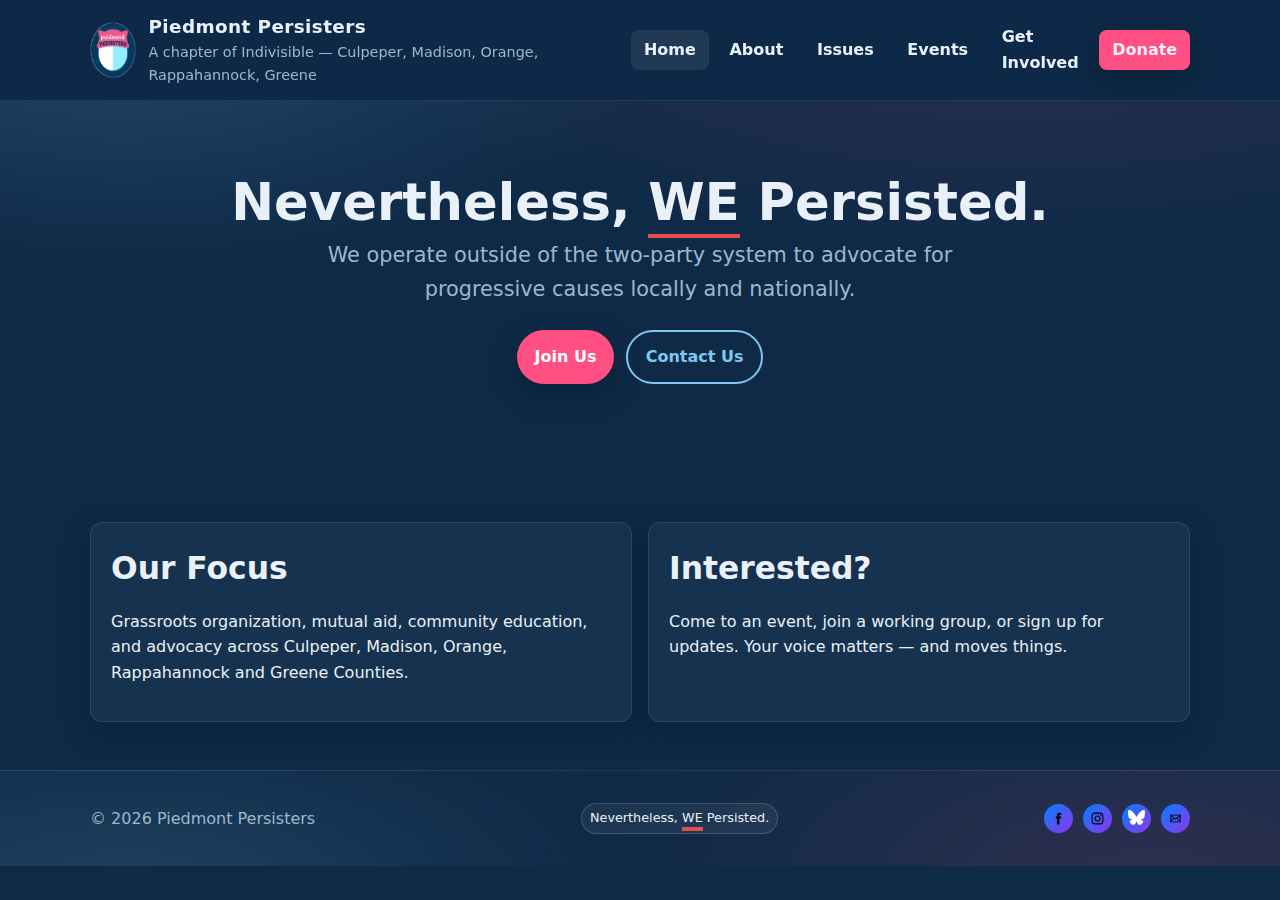
<file: index.html>
<!doctype html>
<html lang="en">
<head>
  <meta charset="utf-8">
  <meta name="viewport" content="width=device-width, initial-scale=1">
  <title>Piedmont Persisters — Indivisible Piedmont</title>
  <meta name="description" content="Piedmont Persisters: A local Indivisible chapter advocating for progressive causes in Culpeper, Madison, Orange, and Greene, Virginia.">
  <link rel="stylesheet" href="assets/css/style.css">
</head>
<body>
  <!-- Header -->
  <header class="site-header" role="banner">
    <a href="#main" class="skip-link">Skip to content</a>
    <div class="container header-inner">
      <div class="brand">
        <div class="brand-logos">
          <img src="assets/img/piedmont persisters 2.png" alt="Piedmont Persisters logo" width="56" height="56">

        </div>
        <div class="brand-text">
          <div class="brand-name">Piedmont Persisters</div>
          <div class="brand-tag">A chapter of Indivisible — Culpeper, Madison, Orange, Rappahannock, Greene</div>
        </div>
      </div>
      <nav class="nav" aria-label="Primary" data-nav>
        <a href="index.html">Home</a>
        <a href="about.html">About</a>
        <a href="issues.html">Issues</a>
        <a href="events.html">Events</a>
        <a href="get-involved.html">Get Involved</a>
        <a class="button" href="https://secure.actblue.com/donate/indivisiblepp1364727264" target="_blank" rel="noopener noreferrer">Donate</a>
      </nav>
    </div>
  </header>

  <main id="main">
    <section class="hero">
      <div class="container">
        <h1>Nevertheless, <span class="accent-underline">WE</span> Persisted.</h1>
        <p>We operate outside of the two‑party system to advocate for progressive causes locally and nationally.</p>
        <div class="hero-actions">
          <!-- Join Us button (membership form link provided) -->
          <a class="button" href="https://docs.google.com/forms/d/e/1FAIpQLSdvr_Sp9B-lEH3mKo2hFlfkKZH76Wn5snppZLaMNiBZy6lPpQ/viewform" target="_blank" rel="noopener noreferrer">Join Us</a>
          <!-- Contact Us button -->
          <a class="button secondary" href="mailto:piedmont.persisters@gmail.com">Contact Us</a>
        </div>
      </div>
     </section>

    <section class="section">
      <div class="container grid grid-2">
        <div class="panel">
          <h2>Our Focus</h2>
          <p>Grassroots organization, mutual aid, community education, and advocacy across Culpeper, Madison, Orange, Rappahannock and Greene Counties.</p>
        </div>
        <div class="panel">
          <h2>Interested?</h2>
          <p>Come to an event, join a working group, or sign up for updates. Your voice matters — and moves things.</p>
        </div>
      </div>
    </section>
  </main>

  <!-- Footer -->
  <footer class="site-footer" role="contentinfo">
    <div class="container footer-inner">
      <div>&copy; <span id="year"></span> Piedmont Persisters</div>
      <div><span class="chip">Nevertheless, <span class="accent-underline">WE</span> Persisted.</span></div>
      <!-- Social Media Icon Set Made With NiftyButtons.com -->
<div class="social-icons" style="display: flex; gap: 10px; flex-wrap: wrap; justify-content: center;">
  <a href="https://www.facebook.com/p/Piedmont-Persisters-61577210650735" target="_blank" rel="noopener" style="display: inline-flex; align-items: center; justify-content: center; width: 29px; height: 29px; background: linear-gradient(135deg, #0080ff 0%, #9333ea 100%); border-radius: 50%; padding: 6px; text-decoration: none;" >
    <svg class="niftybutton-facebook" style="width: 17px; height: 17px; display: block;" data-donate="true" data-tag="fac" data-name="Facebook" viewBox="0 0 512 512" preserveAspectRatio="xMidYMid meet"><title>Facebook social icon</title>
    <path d="M211.9 197.4h-36.7v59.9h36.7V433.1h70.5V256.5h49.2l5.2-59.1h-54.4c0 0 0-22.1 0-33.7 0-13.9 2.8-19.5 16.3-19.5 10.9 0 38.2 0 38.2 0V82.9c0 0-40.2 0-48.8 0 -52.5 0-76.1 23.1-76.1 67.3C211.9 188.8 211.9 197.4 211.9 197.4z" style="width: 17px; height: 17px; display: block;"></path>
</svg>
  </a>
  <a href="https://www.instagram.com/piedmont.persisters" target="_blank" rel="noopener" style="display: inline-flex; align-items: center; justify-content: center; width: 29px; height: 29px; background: linear-gradient(135deg, #0080ff 0%, #9333ea 100%); border-radius: 50%; padding: 6px; text-decoration: none;" >
    <svg class="niftybutton-instagram" style="width: 17px; height: 17px; display: block;" data-donate="true" data-tag="ins" data-name="Instagram" viewBox="0 0 512 512" preserveAspectRatio="xMidYMid meet"><title>Instagram social icon</title>
    <path d="M256 109.3c47.8 0 53.4 0.2 72.3 1 17.4 0.8 26.9 3.7 33.2 6.2 8.4 3.2 14.3 7.1 20.6 13.4 6.3 6.3 10.1 12.2 13.4 20.6 2.5 6.3 5.4 15.8 6.2 33.2 0.9 18.9 1 24.5 1 72.3s-0.2 53.4-1 72.3c-0.8 17.4-3.7 26.9-6.2 33.2 -3.2 8.4-7.1 14.3-13.4 20.6 -6.3 6.3-12.2 10.1-20.6 13.4 -6.3 2.5-15.8 5.4-33.2 6.2 -18.9 0.9-24.5 1-72.3 1s-53.4-0.2-72.3-1c-17.4-0.8-26.9-3.7-33.2-6.2 -8.4-3.2-14.3-7.1-20.6-13.4 -6.3-6.3-10.1-12.2-13.4-20.6 -2.5-6.3-5.4-15.8-6.2-33.2 -0.9-18.9-1-24.5-1-72.3s0.2-53.4 1-72.3c0.8-17.4 3.7-26.9 6.2-33.2 3.2-8.4 7.1-14.3 13.4-20.6 6.3-6.3 12.2-10.1 20.6-13.4 6.3-2.5 15.8-5.4 33.2-6.2C202.6 109.5 208.2 109.3 256 109.3M256 77.1c-48.6 0-54.7 0.2-73.8 1.1 -19 0.9-32.1 3.9-43.4 8.3 -11.8 4.6-21.7 10.7-31.7 20.6 -9.9 9.9-16.1 19.9-20.6 31.7 -4.4 11.4-7.4 24.4-8.3 43.4 -0.9 19.1-1.1 25.2-1.1 73.8 0 48.6 0.2 54.7 1.1 73.8 0.9 19 3.9 32.1 8.3 43.4 4.6 11.8 10.7 21.7 20.6 31.7 9.9 9.9 19.9 16.1 31.7 20.6 11.4 4.4 24.4 7.4 43.4 8.3 19.1 0.9 25.2 1.1 73.8 1.1s54.7-0.2 73.8-1.1c19-0.9 32.1-3.9 43.4-8.3 11.8-4.6 21.7-10.7 31.7-20.6 9.9-9.9 16.1-19.9 20.6-31.7 4.4-11.4 7.4-24.4 8.3-43.4 0.9-19.1 1.1-25.2 1.1-73.8s-0.2-54.7-1.1-73.8c-0.9-19-3.9-32.1-8.3-43.4 -4.6-11.8-10.7-21.7-20.6-31.7 -9.9-9.9-19.9-16.1-31.7-20.6 -11.4-4.4-24.4-7.4-43.4-8.3C310.7 77.3 304.6 77.1 256 77.1L256 77.1z" style="width: 17px; height: 17px; display: block;"></path>
    <path d="M256 164.1c-50.7 0-91.9 41.1-91.9 91.9s41.1 91.9 91.9 91.9 91.9-41.1 91.9-91.9S306.7 164.1 256 164.1zM256 315.6c-32.9 0-59.6-26.7-59.6-59.6s26.7-59.6 59.6-59.6 59.6 26.7 59.6 59.6S288.9 315.6 256 315.6z" style="width: 17px; height: 17px; display: block;"></path>
    <circle cx="351.5" cy="160.5" r="21.5" style="width: 17px; height: 17px; display: block;"></circle>
</svg>
  </a>
  <a href="https://bsky.app/profile/piedmontpersisters.bsky.social" target="_blank" rel="noopener" style="display: inline-flex; align-items: center; justify-content: center; width: 29px; height: 29px; background: linear-gradient(135deg, #0080ff 0%, #9333ea 100%); border-radius: 50%; padding: 6px; text-decoration: none;" >
    <svg viewBox="0 0 512 512" class="niftybutton-blu" style="width: 17px; height: 17px; display: block;" data-donate="true" data-tag="blu" data-name="Bluesky" preserveAspectRatio="xMidYMid meet"><title>Bluesky social icon</title><path fill="#ffffff" fill-rule="nonzero" d="M110.985 30.442c58.695 44.217 121.837 133.856 145.013 181.961 23.176-48.105 86.322-137.744 145.016-181.961 42.361-31.897 110.985-56.584 110.985 21.96 0 15.681-8.962 131.776-14.223 150.628-18.272 65.516-84.873 82.228-144.112 72.116 103.55 17.68 129.889 76.238 73 134.8-108.04 111.223-155.288-27.905-167.385-63.554-3.489-10.262-2.991-10.498-6.561 0-12.098 35.649-59.342 174.777-167.382 63.554-56.89-58.562-30.551-117.12 72.999-134.8-59.239 10.112-125.84-6.6-144.112-72.116C8.962 184.178 0 68.083 0 52.402c0-78.544 68.633-53.857 110.985-21.96z" style="width: 17px; height: 17px; display: block;"></path></svg>
  </a>
  <a href="mailto:piedmont.persisters@gmail.com" target="_blank" rel="noopener" style="display: inline-flex; align-items: center; justify-content: center; width: 29px; height: 29px; background: linear-gradient(135deg, #0080ff 0%, #9333ea 100%); border-radius: 50%; padding: 6px; text-decoration: none;" >
    <svg class="niftybutton-email" style="width: 17px; height: 17px; display: block;" data-donate="true" data-tag="ema" data-name="Email" viewBox="0 0 512 512" preserveAspectRatio="xMidYMid meet"><title>Email icon</title>
    <path d="M101.3 141.6v228.9h0.3 308.4 0.8V141.6H101.3zM375.7 167.8l-119.7 91.5 -119.6-91.5H375.7zM127.6 194.1l64.1 49.1 -64.1 64.1V194.1zM127.8 344.2l84.9-84.9 43.2 33.1 43-32.9 84.7 84.7L127.8 344.2 127.8 344.2zM384.4 307.8l-64.4-64.4 64.4-49.3V307.8z" style="width: 17px; height: 17px; display: block;"></path>
</svg>
  </a>
</div>
    </div>
    <script>document.getElementById('year').textContent = new Date().getFullYear();</script>
  </footer>

  <script src="assets/js/main.js"></script>
</body>
</html>
</file>
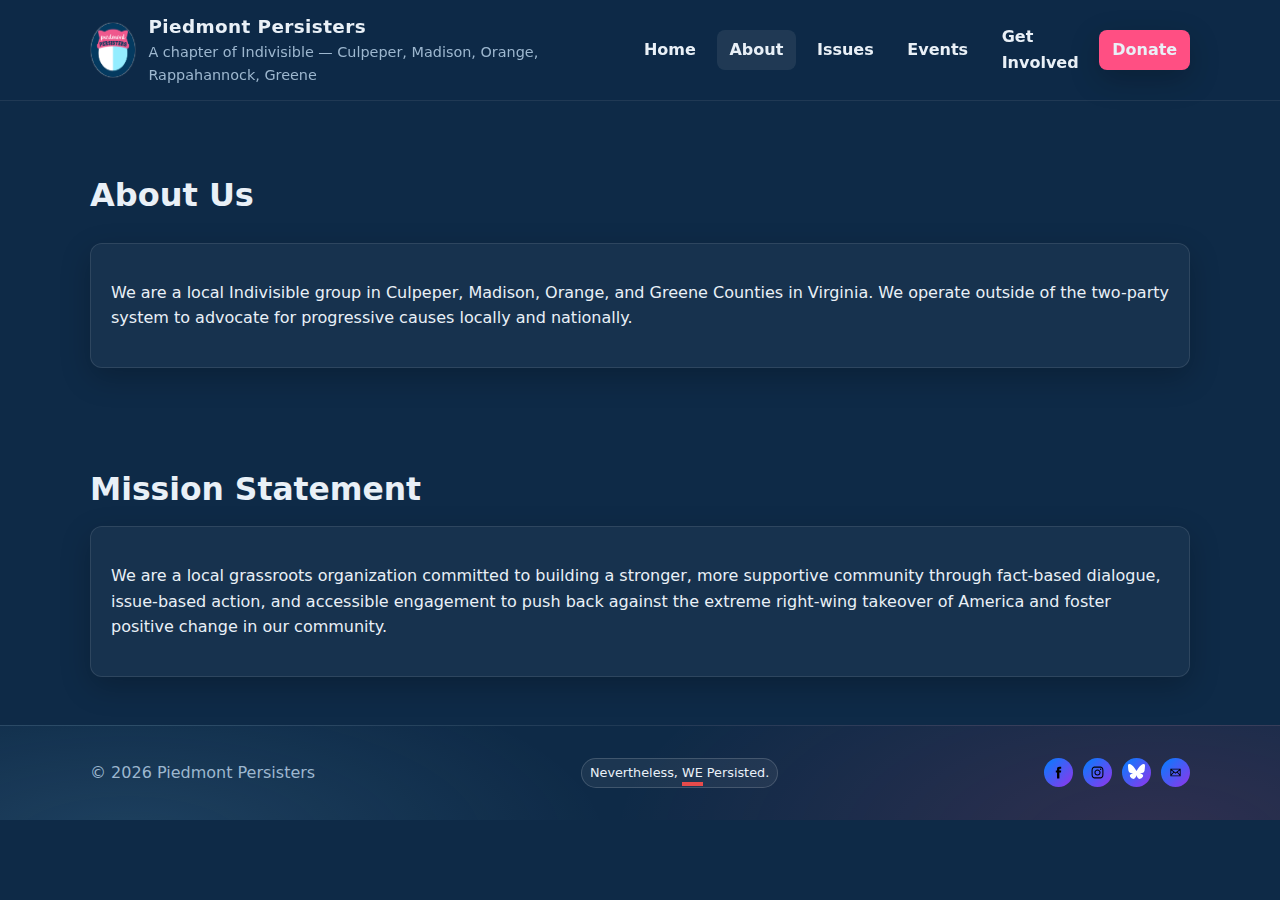
<file: about.html>
<!doctype html>
<html lang="en">
<head>
  <meta charset="utf-8">
  <meta name="viewport" content="width=device-width, initial-scale=1">
  <title>About — Piedmont Persisters</title>
  <link rel="stylesheet" href="assets/css/style.css">
  <link rel="stylesheet" href="https://cdnjs.cloudflare.com/ajax/libs/font-awesome/4.7.0/css/font-awesome.min.css">

</head>
<body>
  <!-- Header -->
  <header class="site-header" role="banner">
    <a href="#main" class="skip-link">Skip to content</a>
    <div class="container header-inner">
      <div class="brand">
        <div class="brand-logos">
          <img src="assets/img/piedmont persisters 2.png" alt="Piedmont Persisters logo" width="56" height="56">

        </div>
        <div class="brand-text">
          <div class="brand-name">Piedmont Persisters</div>
          <div class="brand-tag">A chapter of Indivisible — Culpeper, Madison, Orange, Rappahannock, Greene</div>
        </div>
      </div>
      <nav class="nav" aria-label="Primary" data-nav>
        <a href="index.html">Home</a>
        <a href="about.html">About</a>
        <a href="issues.html">Issues</a>
        <a href="events.html">Events</a>
        <a href="get-involved.html">Get Involved</a>
        <a class="button" href="https://secure.actblue.com/donate/indivisiblepp1364727264" target="_blank" rel="noopener noreferrer">Donate</a>
      </nav>
    </div>
  </header>

  <main id="main" class="container">
    <section class="section">
      <h1>About Us</h1>
      <div class="panel">
        <p>We are a local Indivisible group in Culpeper, Madison, Orange, and Greene Counties in Virginia. We operate outside of the two-party system to advocate for progressive causes locally and nationally.</p>
      </div>
    </section>

    <section class="section">
      <h2>Mission Statement</h2>
      <div class="panel">
        <p>We are a local grassroots organization committed to building a stronger, more supportive community through fact-based dialogue, issue-based action, and accessible engagement to push back against the extreme right-wing takeover of America and foster positive change in our community.</p>
      </div>
    </section>

  
  </main>

  <!-- Footer -->
  <footer class="site-footer" role="contentinfo">
    <div class="container footer-inner">
      <div>&copy; <span id="year"></span> Piedmont Persisters</div>
      <div><span class="chip">Nevertheless, <span class="accent-underline">WE</span> Persisted.</span></div>
      <!-- Social Media Icon Set Made With NiftyButtons.com -->
<div class="social-icons" style="display: flex; gap: 10px; flex-wrap: wrap; justify-content: center;">
  <a href="https://www.facebook.com/p/Piedmont-Persisters-61577210650735" target="_blank" rel="noopener" style="display: inline-flex; align-items: center; justify-content: center; width: 29px; height: 29px; background: linear-gradient(135deg, #0080ff 0%, #9333ea 100%); border-radius: 50%; padding: 6px; text-decoration: none;" >
    <svg class="niftybutton-facebook" style="width: 17px; height: 17px; display: block;" data-donate="true" data-tag="fac" data-name="Facebook" viewBox="0 0 512 512" preserveAspectRatio="xMidYMid meet"><title>Facebook social icon</title>
    <path d="M211.9 197.4h-36.7v59.9h36.7V433.1h70.5V256.5h49.2l5.2-59.1h-54.4c0 0 0-22.1 0-33.7 0-13.9 2.8-19.5 16.3-19.5 10.9 0 38.2 0 38.2 0V82.9c0 0-40.2 0-48.8 0 -52.5 0-76.1 23.1-76.1 67.3C211.9 188.8 211.9 197.4 211.9 197.4z" style="width: 17px; height: 17px; display: block;"></path>
</svg>
  </a>
  <a href="https://www.instagram.com/piedmont.persisters" target="_blank" rel="noopener" style="display: inline-flex; align-items: center; justify-content: center; width: 29px; height: 29px; background: linear-gradient(135deg, #0080ff 0%, #9333ea 100%); border-radius: 50%; padding: 6px; text-decoration: none;" >
    <svg class="niftybutton-instagram" style="width: 17px; height: 17px; display: block;" data-donate="true" data-tag="ins" data-name="Instagram" viewBox="0 0 512 512" preserveAspectRatio="xMidYMid meet"><title>Instagram social icon</title>
    <path d="M256 109.3c47.8 0 53.4 0.2 72.3 1 17.4 0.8 26.9 3.7 33.2 6.2 8.4 3.2 14.3 7.1 20.6 13.4 6.3 6.3 10.1 12.2 13.4 20.6 2.5 6.3 5.4 15.8 6.2 33.2 0.9 18.9 1 24.5 1 72.3s-0.2 53.4-1 72.3c-0.8 17.4-3.7 26.9-6.2 33.2 -3.2 8.4-7.1 14.3-13.4 20.6 -6.3 6.3-12.2 10.1-20.6 13.4 -6.3 2.5-15.8 5.4-33.2 6.2 -18.9 0.9-24.5 1-72.3 1s-53.4-0.2-72.3-1c-17.4-0.8-26.9-3.7-33.2-6.2 -8.4-3.2-14.3-7.1-20.6-13.4 -6.3-6.3-10.1-12.2-13.4-20.6 -2.5-6.3-5.4-15.8-6.2-33.2 -0.9-18.9-1-24.5-1-72.3s0.2-53.4 1-72.3c0.8-17.4 3.7-26.9 6.2-33.2 3.2-8.4 7.1-14.3 13.4-20.6 6.3-6.3 12.2-10.1 20.6-13.4 6.3-2.5 15.8-5.4 33.2-6.2C202.6 109.5 208.2 109.3 256 109.3M256 77.1c-48.6 0-54.7 0.2-73.8 1.1 -19 0.9-32.1 3.9-43.4 8.3 -11.8 4.6-21.7 10.7-31.7 20.6 -9.9 9.9-16.1 19.9-20.6 31.7 -4.4 11.4-7.4 24.4-8.3 43.4 -0.9 19.1-1.1 25.2-1.1 73.8 0 48.6 0.2 54.7 1.1 73.8 0.9 19 3.9 32.1 8.3 43.4 4.6 11.8 10.7 21.7 20.6 31.7 9.9 9.9 19.9 16.1 31.7 20.6 11.4 4.4 24.4 7.4 43.4 8.3 19.1 0.9 25.2 1.1 73.8 1.1s54.7-0.2 73.8-1.1c19-0.9 32.1-3.9 43.4-8.3 11.8-4.6 21.7-10.7 31.7-20.6 9.9-9.9 16.1-19.9 20.6-31.7 4.4-11.4 7.4-24.4 8.3-43.4 0.9-19.1 1.1-25.2 1.1-73.8s-0.2-54.7-1.1-73.8c-0.9-19-3.9-32.1-8.3-43.4 -4.6-11.8-10.7-21.7-20.6-31.7 -9.9-9.9-19.9-16.1-31.7-20.6 -11.4-4.4-24.4-7.4-43.4-8.3C310.7 77.3 304.6 77.1 256 77.1L256 77.1z" style="width: 17px; height: 17px; display: block;"></path>
    <path d="M256 164.1c-50.7 0-91.9 41.1-91.9 91.9s41.1 91.9 91.9 91.9 91.9-41.1 91.9-91.9S306.7 164.1 256 164.1zM256 315.6c-32.9 0-59.6-26.7-59.6-59.6s26.7-59.6 59.6-59.6 59.6 26.7 59.6 59.6S288.9 315.6 256 315.6z" style="width: 17px; height: 17px; display: block;"></path>
    <circle cx="351.5" cy="160.5" r="21.5" style="width: 17px; height: 17px; display: block;"></circle>
</svg>
  </a>
  <a href="https://bsky.app/profile/piedmontpersisters.bsky.social" target="_blank" rel="noopener" style="display: inline-flex; align-items: center; justify-content: center; width: 29px; height: 29px; background: linear-gradient(135deg, #0080ff 0%, #9333ea 100%); border-radius: 50%; padding: 6px; text-decoration: none;" >
    <svg viewBox="0 0 512 512" class="niftybutton-blu" style="width: 17px; height: 17px; display: block;" data-donate="true" data-tag="blu" data-name="Bluesky" preserveAspectRatio="xMidYMid meet"><title>Bluesky social icon</title><path fill="#ffffff" fill-rule="nonzero" d="M110.985 30.442c58.695 44.217 121.837 133.856 145.013 181.961 23.176-48.105 86.322-137.744 145.016-181.961 42.361-31.897 110.985-56.584 110.985 21.96 0 15.681-8.962 131.776-14.223 150.628-18.272 65.516-84.873 82.228-144.112 72.116 103.55 17.68 129.889 76.238 73 134.8-108.04 111.223-155.288-27.905-167.385-63.554-3.489-10.262-2.991-10.498-6.561 0-12.098 35.649-59.342 174.777-167.382 63.554-56.89-58.562-30.551-117.12 72.999-134.8-59.239 10.112-125.84-6.6-144.112-72.116C8.962 184.178 0 68.083 0 52.402c0-78.544 68.633-53.857 110.985-21.96z" style="width: 17px; height: 17px; display: block;"></path></svg>
  </a>
  <a href="mailto:piedmont.persisters@gmail.com" target="_blank" rel="noopener" style="display: inline-flex; align-items: center; justify-content: center; width: 29px; height: 29px; background: linear-gradient(135deg, #0080ff 0%, #9333ea 100%); border-radius: 50%; padding: 6px; text-decoration: none;" >
    <svg class="niftybutton-email" style="width: 17px; height: 17px; display: block;" data-donate="true" data-tag="ema" data-name="Email" viewBox="0 0 512 512" preserveAspectRatio="xMidYMid meet"><title>Email icon</title>
    <path d="M101.3 141.6v228.9h0.3 308.4 0.8V141.6H101.3zM375.7 167.8l-119.7 91.5 -119.6-91.5H375.7zM127.6 194.1l64.1 49.1 -64.1 64.1V194.1zM127.8 344.2l84.9-84.9 43.2 33.1 43-32.9 84.7 84.7L127.8 344.2 127.8 344.2zM384.4 307.8l-64.4-64.4 64.4-49.3V307.8z" style="width: 17px; height: 17px; display: block;"></path>
</svg>
  </a>
</div>
    </div>
    <script>document.getElementById('year').textContent = new Date().getFullYear();</script>
  </footer>

  <script src="assets/js/main.js"></script>
</body>

</html>
</file>
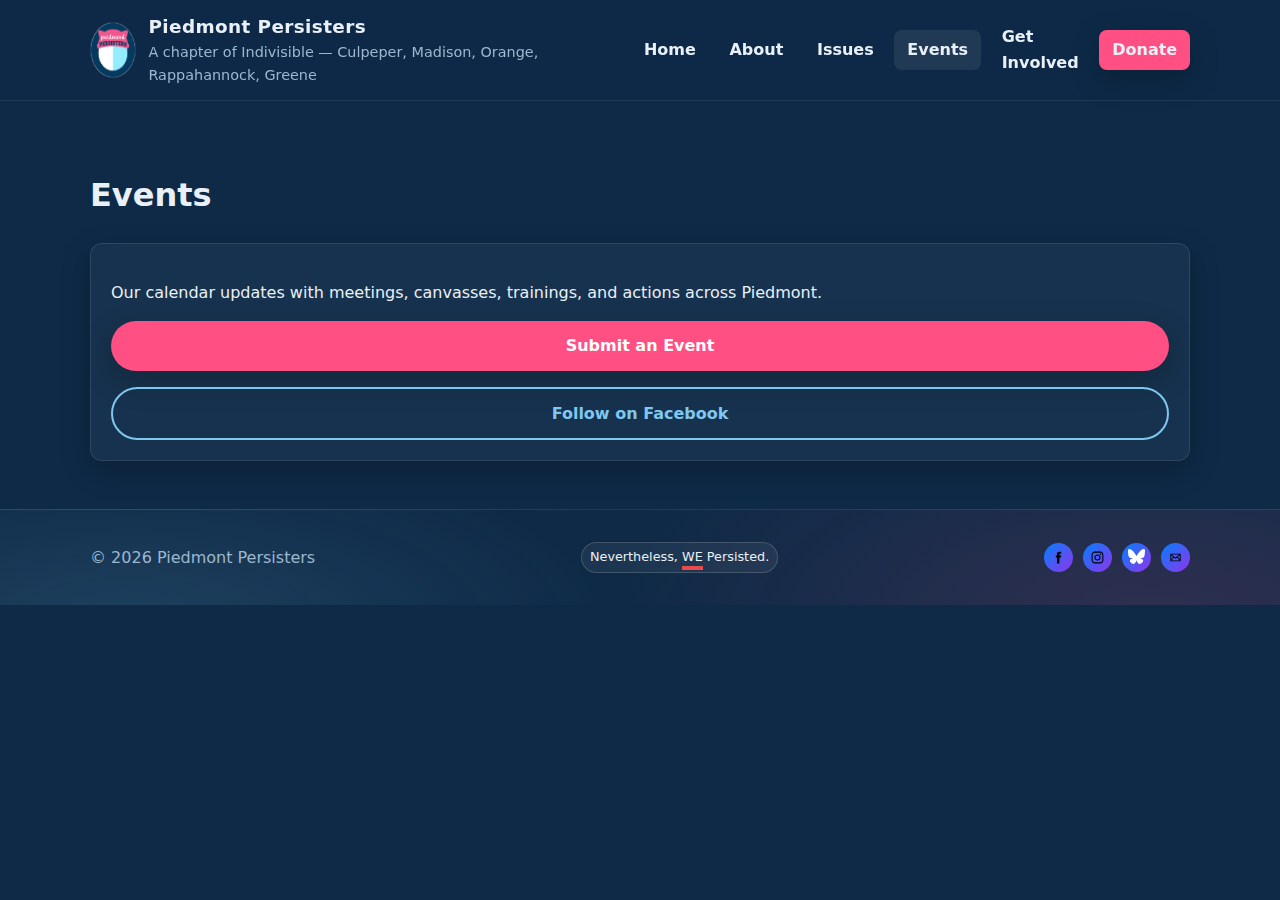
<file: events.html>
<!doctype html>
<html lang="en">
<head>
  <meta charset="utf-8">
  <meta name="viewport" content="width=device-width, initial-scale=1">
  <title>Events — Piedmont Persisters</title>
  <link rel="stylesheet" href="assets/css/style.css">
</head>
<body>
  <!-- Header -->
  <header class="site-header" role="banner">
    <a href="#main" class="skip-link">Skip to content</a>
    <div class="container header-inner">
      <div class="brand">
        <div class="brand-logos">
          <img src="assets/img/piedmont persisters 2.png" alt="Piedmont Persisters logo" width="56" height="56">

        </div>
        <div class="brand-text">
          <div class="brand-name">Piedmont Persisters</div>
          <div class="brand-tag">A chapter of Indivisible — Culpeper, Madison, Orange, Rappahannock, Greene</div>
        </div>
      </div>
      <nav class="nav" aria-label="Primary" data-nav>
        <a href="index.html">Home</a>
        <a href="about.html">About</a>
        <a href="issues.html">Issues</a>
        <a href="events.html">Events</a>
        <a href="get-involved.html">Get Involved</a>
        <a class="button" href="https://secure.actblue.com/donate/indivisiblepp1364727264" target="_blank" rel="noopener noreferrer">Donate</a>
      </nav>
    </div>
  </header>

  <main id="main" class="container section">
    <h1>Events</h1>
    <div class="panel">
      <p class="muted">Our calendar updates with meetings, canvasses, trainings, and actions across Piedmont.</p>
      <!-- INSERT GOOGLE CALENDAR EMBED BELOW -->
      <!-- Example (replace src with your calendar's embed URL):
      <div style="position:relative; padding-top: 60%;">
        <iframe
          src="https://calendar.google.com/calendar/embed?src=YOUR_CAL_ID&ctz=America%2FNew_York"
          style="border:0; position:absolute; top:0; left:0; width:100%; height:100%;"
          frameborder="0"
          scrolling="no"
          title="Piedmont Persisters Calendar"
        ></iframe>
      </div>
      -->
      <div class="grid" style="margin-top: 1rem;">
        <a class="button" href="mailto:piedmont.persisters@gmail.com">Submit an Event</a>
        <a class="button secondary" href="https://www.facebook.com/people/Piedmont-Persisters/61577210650735/" target="_blank" rel="noopener noreferrer">Follow on Facebook</a>
      </div>
    </div>
  </main>

  <!-- Footer -->
  <footer class="site-footer" role="contentinfo">
    <div class="container footer-inner">
      <div>&copy; <span id="year"></span> Piedmont Persisters</div>
      <div><span class="chip">Nevertheless, <span class="accent-underline">WE</span> Persisted.</span></div>
      <!-- Social Media Icon Set Made With NiftyButtons.com -->
<div class="social-icons" style="display: flex; gap: 10px; flex-wrap: wrap; justify-content: center;">
  <a href="https://www.facebook.com/p/Piedmont-Persisters-61577210650735" target="_blank" rel="noopener" style="display: inline-flex; align-items: center; justify-content: center; width: 29px; height: 29px; background: linear-gradient(135deg, #0080ff 0%, #9333ea 100%); border-radius: 50%; padding: 6px; text-decoration: none;" >
    <svg class="niftybutton-facebook" style="width: 17px; height: 17px; display: block;" data-donate="true" data-tag="fac" data-name="Facebook" viewBox="0 0 512 512" preserveAspectRatio="xMidYMid meet"><title>Facebook social icon</title>
    <path d="M211.9 197.4h-36.7v59.9h36.7V433.1h70.5V256.5h49.2l5.2-59.1h-54.4c0 0 0-22.1 0-33.7 0-13.9 2.8-19.5 16.3-19.5 10.9 0 38.2 0 38.2 0V82.9c0 0-40.2 0-48.8 0 -52.5 0-76.1 23.1-76.1 67.3C211.9 188.8 211.9 197.4 211.9 197.4z" style="width: 17px; height: 17px; display: block;"></path>
</svg>
  </a>
  <a href="https://www.instagram.com/piedmont.persisters" target="_blank" rel="noopener" style="display: inline-flex; align-items: center; justify-content: center; width: 29px; height: 29px; background: linear-gradient(135deg, #0080ff 0%, #9333ea 100%); border-radius: 50%; padding: 6px; text-decoration: none;" >
    <svg class="niftybutton-instagram" style="width: 17px; height: 17px; display: block;" data-donate="true" data-tag="ins" data-name="Instagram" viewBox="0 0 512 512" preserveAspectRatio="xMidYMid meet"><title>Instagram social icon</title>
    <path d="M256 109.3c47.8 0 53.4 0.2 72.3 1 17.4 0.8 26.9 3.7 33.2 6.2 8.4 3.2 14.3 7.1 20.6 13.4 6.3 6.3 10.1 12.2 13.4 20.6 2.5 6.3 5.4 15.8 6.2 33.2 0.9 18.9 1 24.5 1 72.3s-0.2 53.4-1 72.3c-0.8 17.4-3.7 26.9-6.2 33.2 -3.2 8.4-7.1 14.3-13.4 20.6 -6.3 6.3-12.2 10.1-20.6 13.4 -6.3 2.5-15.8 5.4-33.2 6.2 -18.9 0.9-24.5 1-72.3 1s-53.4-0.2-72.3-1c-17.4-0.8-26.9-3.7-33.2-6.2 -8.4-3.2-14.3-7.1-20.6-13.4 -6.3-6.3-10.1-12.2-13.4-20.6 -2.5-6.3-5.4-15.8-6.2-33.2 -0.9-18.9-1-24.5-1-72.3s0.2-53.4 1-72.3c0.8-17.4 3.7-26.9 6.2-33.2 3.2-8.4 7.1-14.3 13.4-20.6 6.3-6.3 12.2-10.1 20.6-13.4 6.3-2.5 15.8-5.4 33.2-6.2C202.6 109.5 208.2 109.3 256 109.3M256 77.1c-48.6 0-54.7 0.2-73.8 1.1 -19 0.9-32.1 3.9-43.4 8.3 -11.8 4.6-21.7 10.7-31.7 20.6 -9.9 9.9-16.1 19.9-20.6 31.7 -4.4 11.4-7.4 24.4-8.3 43.4 -0.9 19.1-1.1 25.2-1.1 73.8 0 48.6 0.2 54.7 1.1 73.8 0.9 19 3.9 32.1 8.3 43.4 4.6 11.8 10.7 21.7 20.6 31.7 9.9 9.9 19.9 16.1 31.7 20.6 11.4 4.4 24.4 7.4 43.4 8.3 19.1 0.9 25.2 1.1 73.8 1.1s54.7-0.2 73.8-1.1c19-0.9 32.1-3.9 43.4-8.3 11.8-4.6 21.7-10.7 31.7-20.6 9.9-9.9 16.1-19.9 20.6-31.7 4.4-11.4 7.4-24.4 8.3-43.4 0.9-19.1 1.1-25.2 1.1-73.8s-0.2-54.7-1.1-73.8c-0.9-19-3.9-32.1-8.3-43.4 -4.6-11.8-10.7-21.7-20.6-31.7 -9.9-9.9-19.9-16.1-31.7-20.6 -11.4-4.4-24.4-7.4-43.4-8.3C310.7 77.3 304.6 77.1 256 77.1L256 77.1z" style="width: 17px; height: 17px; display: block;"></path>
    <path d="M256 164.1c-50.7 0-91.9 41.1-91.9 91.9s41.1 91.9 91.9 91.9 91.9-41.1 91.9-91.9S306.7 164.1 256 164.1zM256 315.6c-32.9 0-59.6-26.7-59.6-59.6s26.7-59.6 59.6-59.6 59.6 26.7 59.6 59.6S288.9 315.6 256 315.6z" style="width: 17px; height: 17px; display: block;"></path>
    <circle cx="351.5" cy="160.5" r="21.5" style="width: 17px; height: 17px; display: block;"></circle>
</svg>
  </a>
  <a href="https://bsky.app/profile/piedmontpersisters.bsky.social" target="_blank" rel="noopener" style="display: inline-flex; align-items: center; justify-content: center; width: 29px; height: 29px; background: linear-gradient(135deg, #0080ff 0%, #9333ea 100%); border-radius: 50%; padding: 6px; text-decoration: none;" >
    <svg viewBox="0 0 512 512" class="niftybutton-blu" style="width: 17px; height: 17px; display: block;" data-donate="true" data-tag="blu" data-name="Bluesky" preserveAspectRatio="xMidYMid meet"><title>Bluesky social icon</title><path fill="#ffffff" fill-rule="nonzero" d="M110.985 30.442c58.695 44.217 121.837 133.856 145.013 181.961 23.176-48.105 86.322-137.744 145.016-181.961 42.361-31.897 110.985-56.584 110.985 21.96 0 15.681-8.962 131.776-14.223 150.628-18.272 65.516-84.873 82.228-144.112 72.116 103.55 17.68 129.889 76.238 73 134.8-108.04 111.223-155.288-27.905-167.385-63.554-3.489-10.262-2.991-10.498-6.561 0-12.098 35.649-59.342 174.777-167.382 63.554-56.89-58.562-30.551-117.12 72.999-134.8-59.239 10.112-125.84-6.6-144.112-72.116C8.962 184.178 0 68.083 0 52.402c0-78.544 68.633-53.857 110.985-21.96z" style="width: 17px; height: 17px; display: block;"></path></svg>
  </a>
  <a href="mailto:piedmont.persisters@gmail.com" target="_blank" rel="noopener" style="display: inline-flex; align-items: center; justify-content: center; width: 29px; height: 29px; background: linear-gradient(135deg, #0080ff 0%, #9333ea 100%); border-radius: 50%; padding: 6px; text-decoration: none;" >
    <svg class="niftybutton-email" style="width: 17px; height: 17px; display: block;" data-donate="true" data-tag="ema" data-name="Email" viewBox="0 0 512 512" preserveAspectRatio="xMidYMid meet"><title>Email icon</title>
    <path d="M101.3 141.6v228.9h0.3 308.4 0.8V141.6H101.3zM375.7 167.8l-119.7 91.5 -119.6-91.5H375.7zM127.6 194.1l64.1 49.1 -64.1 64.1V194.1zM127.8 344.2l84.9-84.9 43.2 33.1 43-32.9 84.7 84.7L127.8 344.2 127.8 344.2zM384.4 307.8l-64.4-64.4 64.4-49.3V307.8z" style="width: 17px; height: 17px; display: block;"></path>
</svg>
  </a>
</div>
    </div>
    <script>document.getElementById('year').textContent = new Date().getFullYear();</script>
  </footer>

  <script src="assets/js/main.js"></script>
</body>
</html>
</file>
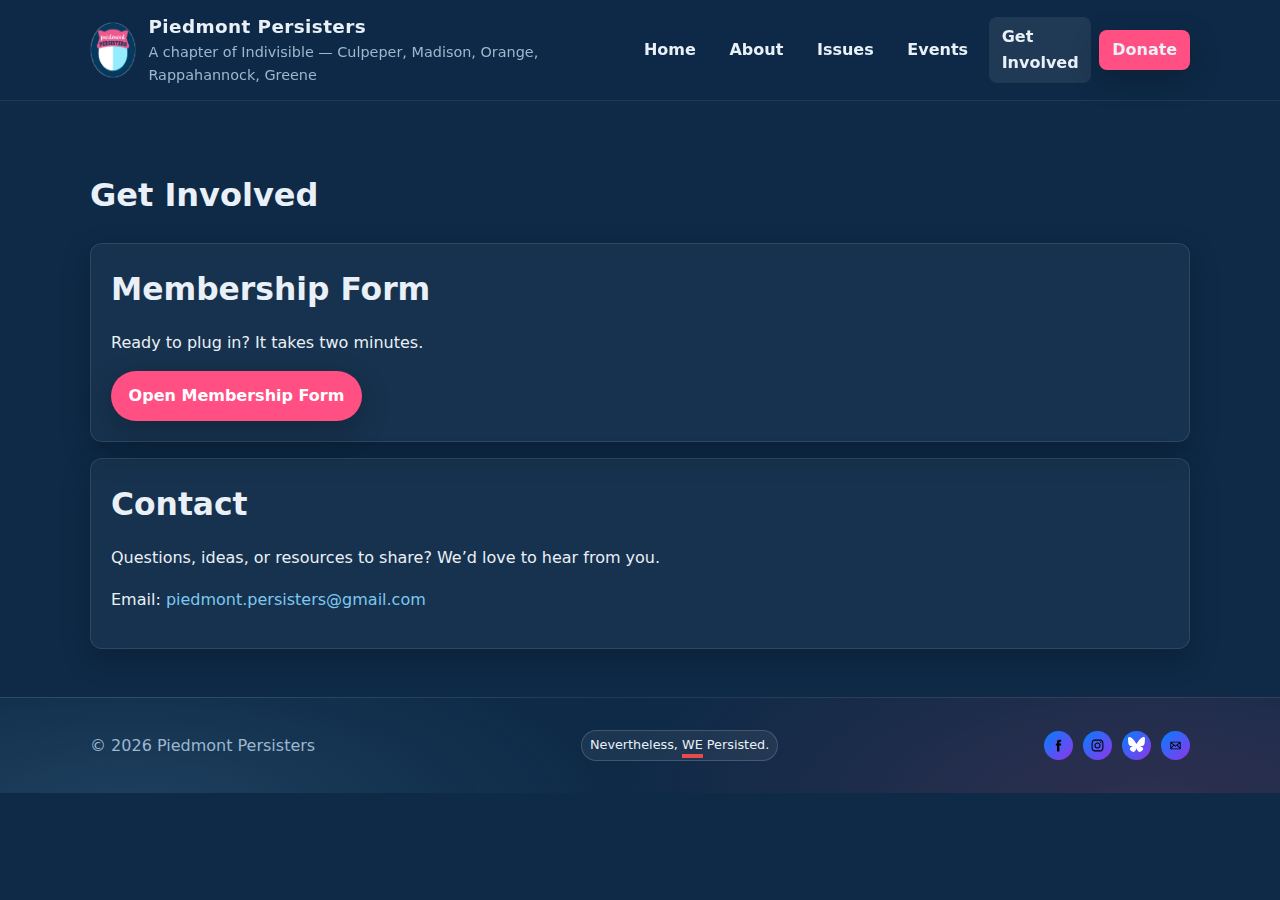
<file: get-involved.html>
<!doctype html>
<html lang="en">
<head>
  <meta charset="utf-8">
  <meta name="viewport" content="width=device-width, initial-scale=1">
  <title>Get involved — Piedmont Persisters</title>
  <link rel="stylesheet" href="assets/css/style.css">
</head>
<body>
  <!-- Header -->
  <header class="site-header" role="banner">
    <a href="#main" class="skip-link">Skip to content</a>
    <div class="container header-inner">
      <div class="brand">
        <div class="brand-logos">
          <img src="assets/img/piedmont persisters 2.png" alt="Piedmont Persisters logo" width="56" height="56">

        </div>
        <div class="brand-text">
          <div class="brand-name">Piedmont Persisters</div>
          <div class="brand-tag">A chapter of Indivisible — Culpeper, Madison, Orange, Rappahannock, Greene</div>
        </div>
      </div>
      <nav class="nav" aria-label="Primary" data-nav>
        <a href="index.html">Home</a>
        <a href="about.html">About</a>
        <a href="issues.html">Issues</a>
        <a href="events.html">Events</a>
        <a href="get-involved.html">Get Involved</a>
        <a class="button" href="https://secure.actblue.com/donate/indivisiblepp1364727264" target="_blank" rel="noopener noreferrer">Donate</a>
      </nav>
    </div>
  </header>

  <main id="main" class="container section">
    <h1>Get Involved</h1>

    <section class="panel" aria-labelledby="membership-heading">
      <h2 id="membership-heading">Membership Form</h2>
      <p>Ready to plug in? It takes two minutes.</p>
      <a class="button" href="https://l.instagram.com/?u=https%3A%2F%2Fdocs.google.com%2Fforms%2Fd%2Fe%2F1FAIpQLSdvr_Sp9B-lEH3mKo2hFlfkKZH76Wn5snppZLaMNiBZy6lPpQ%2Fviewform%3Fusp%3Dshare_link%26ouid%3D102110530662505334972&e=AT1WMr8m5ZtHrbeqP_a268JDDPPDkgC4JztCLFDpjZxK18gfOKXjOMYuYbWl-62BpSNIRteeJqobTEvQPiJKgNcmlyXH_Z_IYAKpePittfGjQHxa" target="_blank" rel="noopener noreferrer">Open Membership Form</a>
    </section>

    <section class="panel" aria-labelledby="contact-heading" style="margin-top: 1rem;">
      <h2 id="contact-heading">Contact</h2>
      <p>Questions, ideas, or resources to share? We’d love to hear from you.</p>
      <p>Email: <a href="mailto:piedmont.persisters@gmail.com">piedmont.persisters@gmail.com</a></p>
    </section>
  </main>

  <!-- Footer -->
  <footer class="site-footer" role="contentinfo">
    <div class="container footer-inner">
      <div>&copy; <span id="year"></span> Piedmont Persisters</div>
      <div><span class="chip">Nevertheless, <span class="accent-underline">WE</span> Persisted.</span></div>
      <!-- Social Media Icon Set Made With NiftyButtons.com -->
<div class="social-icons" style="display: flex; gap: 10px; flex-wrap: wrap; justify-content: center;">
  <a href="https://www.facebook.com/p/Piedmont-Persisters-61577210650735" target="_blank" rel="noopener" style="display: inline-flex; align-items: center; justify-content: center; width: 29px; height: 29px; background: linear-gradient(135deg, #0080ff 0%, #9333ea 100%); border-radius: 50%; padding: 6px; text-decoration: none;" >
    <svg class="niftybutton-facebook" style="width: 17px; height: 17px; display: block;" data-donate="true" data-tag="fac" data-name="Facebook" viewBox="0 0 512 512" preserveAspectRatio="xMidYMid meet"><title>Facebook social icon</title>
    <path d="M211.9 197.4h-36.7v59.9h36.7V433.1h70.5V256.5h49.2l5.2-59.1h-54.4c0 0 0-22.1 0-33.7 0-13.9 2.8-19.5 16.3-19.5 10.9 0 38.2 0 38.2 0V82.9c0 0-40.2 0-48.8 0 -52.5 0-76.1 23.1-76.1 67.3C211.9 188.8 211.9 197.4 211.9 197.4z" style="width: 17px; height: 17px; display: block;"></path>
</svg>
  </a>
  <a href="https://www.instagram.com/piedmont.persisters" target="_blank" rel="noopener" style="display: inline-flex; align-items: center; justify-content: center; width: 29px; height: 29px; background: linear-gradient(135deg, #0080ff 0%, #9333ea 100%); border-radius: 50%; padding: 6px; text-decoration: none;" >
    <svg class="niftybutton-instagram" style="width: 17px; height: 17px; display: block;" data-donate="true" data-tag="ins" data-name="Instagram" viewBox="0 0 512 512" preserveAspectRatio="xMidYMid meet"><title>Instagram social icon</title>
    <path d="M256 109.3c47.8 0 53.4 0.2 72.3 1 17.4 0.8 26.9 3.7 33.2 6.2 8.4 3.2 14.3 7.1 20.6 13.4 6.3 6.3 10.1 12.2 13.4 20.6 2.5 6.3 5.4 15.8 6.2 33.2 0.9 18.9 1 24.5 1 72.3s-0.2 53.4-1 72.3c-0.8 17.4-3.7 26.9-6.2 33.2 -3.2 8.4-7.1 14.3-13.4 20.6 -6.3 6.3-12.2 10.1-20.6 13.4 -6.3 2.5-15.8 5.4-33.2 6.2 -18.9 0.9-24.5 1-72.3 1s-53.4-0.2-72.3-1c-17.4-0.8-26.9-3.7-33.2-6.2 -8.4-3.2-14.3-7.1-20.6-13.4 -6.3-6.3-10.1-12.2-13.4-20.6 -2.5-6.3-5.4-15.8-6.2-33.2 -0.9-18.9-1-24.5-1-72.3s0.2-53.4 1-72.3c0.8-17.4 3.7-26.9 6.2-33.2 3.2-8.4 7.1-14.3 13.4-20.6 6.3-6.3 12.2-10.1 20.6-13.4 6.3-2.5 15.8-5.4 33.2-6.2C202.6 109.5 208.2 109.3 256 109.3M256 77.1c-48.6 0-54.7 0.2-73.8 1.1 -19 0.9-32.1 3.9-43.4 8.3 -11.8 4.6-21.7 10.7-31.7 20.6 -9.9 9.9-16.1 19.9-20.6 31.7 -4.4 11.4-7.4 24.4-8.3 43.4 -0.9 19.1-1.1 25.2-1.1 73.8 0 48.6 0.2 54.7 1.1 73.8 0.9 19 3.9 32.1 8.3 43.4 4.6 11.8 10.7 21.7 20.6 31.7 9.9 9.9 19.9 16.1 31.7 20.6 11.4 4.4 24.4 7.4 43.4 8.3 19.1 0.9 25.2 1.1 73.8 1.1s54.7-0.2 73.8-1.1c19-0.9 32.1-3.9 43.4-8.3 11.8-4.6 21.7-10.7 31.7-20.6 9.9-9.9 16.1-19.9 20.6-31.7 4.4-11.4 7.4-24.4 8.3-43.4 0.9-19.1 1.1-25.2 1.1-73.8s-0.2-54.7-1.1-73.8c-0.9-19-3.9-32.1-8.3-43.4 -4.6-11.8-10.7-21.7-20.6-31.7 -9.9-9.9-19.9-16.1-31.7-20.6 -11.4-4.4-24.4-7.4-43.4-8.3C310.7 77.3 304.6 77.1 256 77.1L256 77.1z" style="width: 17px; height: 17px; display: block;"></path>
    <path d="M256 164.1c-50.7 0-91.9 41.1-91.9 91.9s41.1 91.9 91.9 91.9 91.9-41.1 91.9-91.9S306.7 164.1 256 164.1zM256 315.6c-32.9 0-59.6-26.7-59.6-59.6s26.7-59.6 59.6-59.6 59.6 26.7 59.6 59.6S288.9 315.6 256 315.6z" style="width: 17px; height: 17px; display: block;"></path>
    <circle cx="351.5" cy="160.5" r="21.5" style="width: 17px; height: 17px; display: block;"></circle>
</svg>
  </a>
  <a href="https://bsky.app/profile/piedmontpersisters.bsky.social" target="_blank" rel="noopener" style="display: inline-flex; align-items: center; justify-content: center; width: 29px; height: 29px; background: linear-gradient(135deg, #0080ff 0%, #9333ea 100%); border-radius: 50%; padding: 6px; text-decoration: none;" >
    <svg viewBox="0 0 512 512" class="niftybutton-blu" style="width: 17px; height: 17px; display: block;" data-donate="true" data-tag="blu" data-name="Bluesky" preserveAspectRatio="xMidYMid meet"><title>Bluesky social icon</title><path fill="#ffffff" fill-rule="nonzero" d="M110.985 30.442c58.695 44.217 121.837 133.856 145.013 181.961 23.176-48.105 86.322-137.744 145.016-181.961 42.361-31.897 110.985-56.584 110.985 21.96 0 15.681-8.962 131.776-14.223 150.628-18.272 65.516-84.873 82.228-144.112 72.116 103.55 17.68 129.889 76.238 73 134.8-108.04 111.223-155.288-27.905-167.385-63.554-3.489-10.262-2.991-10.498-6.561 0-12.098 35.649-59.342 174.777-167.382 63.554-56.89-58.562-30.551-117.12 72.999-134.8-59.239 10.112-125.84-6.6-144.112-72.116C8.962 184.178 0 68.083 0 52.402c0-78.544 68.633-53.857 110.985-21.96z" style="width: 17px; height: 17px; display: block;"></path></svg>
  </a>
  <a href="mailto:piedmont.persisters@gmail.com" target="_blank" rel="noopener" style="display: inline-flex; align-items: center; justify-content: center; width: 29px; height: 29px; background: linear-gradient(135deg, #0080ff 0%, #9333ea 100%); border-radius: 50%; padding: 6px; text-decoration: none;" >
    <svg class="niftybutton-email" style="width: 17px; height: 17px; display: block;" data-donate="true" data-tag="ema" data-name="Email" viewBox="0 0 512 512" preserveAspectRatio="xMidYMid meet"><title>Email icon</title>
    <path d="M101.3 141.6v228.9h0.3 308.4 0.8V141.6H101.3zM375.7 167.8l-119.7 91.5 -119.6-91.5H375.7zM127.6 194.1l64.1 49.1 -64.1 64.1V194.1zM127.8 344.2l84.9-84.9 43.2 33.1 43-32.9 84.7 84.7L127.8 344.2 127.8 344.2zM384.4 307.8l-64.4-64.4 64.4-49.3V307.8z" style="width: 17px; height: 17px; display: block;"></path>
</svg>
  </a>
</div>
    </div>
    <script>document.getElementById('year').textContent = new Date().getFullYear();</script>
  </footer>

  <script src="assets/js/main.js"></script>
</body>
</html>
</file>
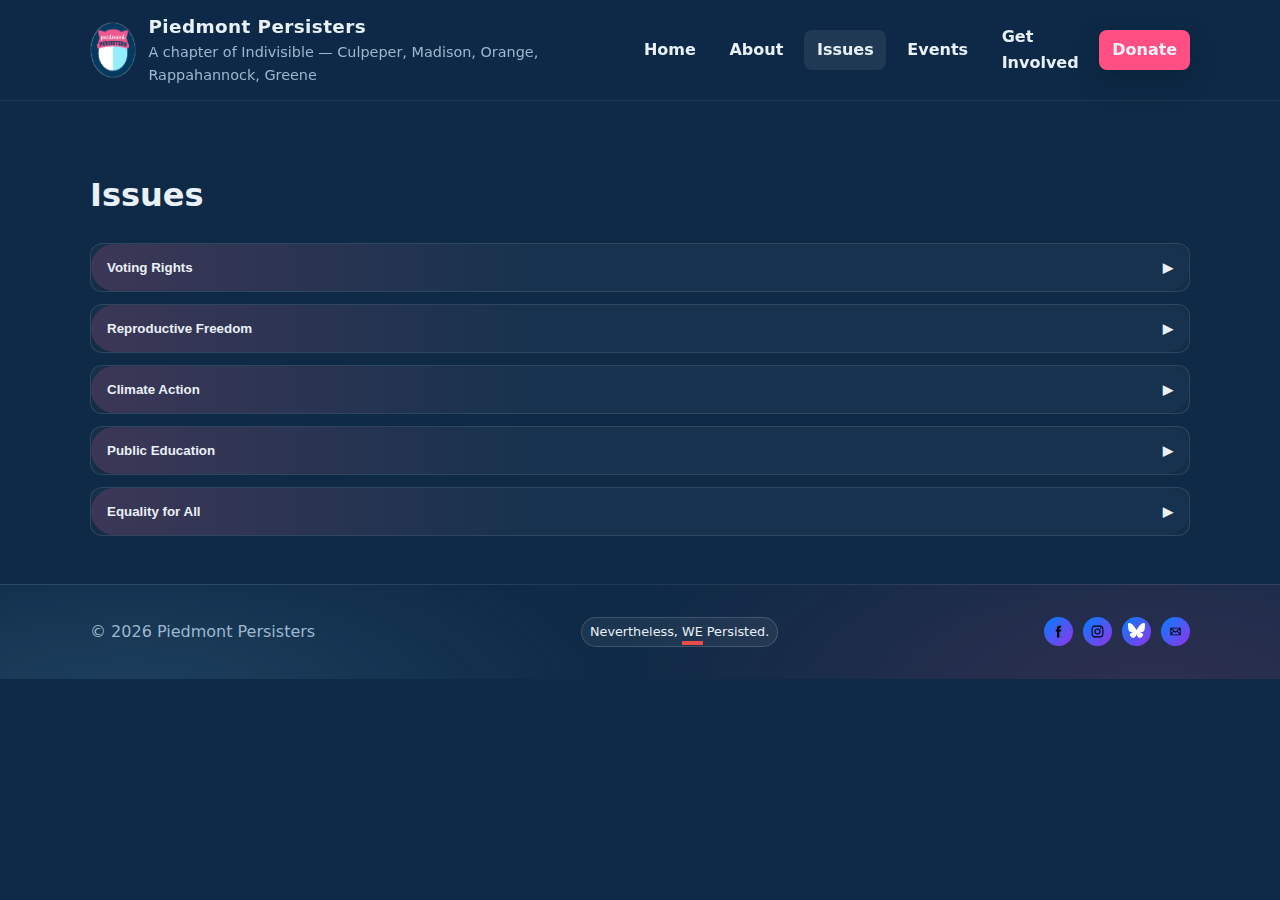
<file: issues.html>
<!doctype html>
<html lang="en">
<head>
  <meta charset="utf-8">
  <meta name="viewport" content="width=device-width, initial-scale=1">
  <title>Issues — Piedmont Persisters</title>
  <link rel="stylesheet" href="assets/css/style.css">
</head>
<body>
  <!-- Header -->
  <header class="site-header" role="banner">
    <a href="#main" class="skip-link">Skip to content</a>
    <div class="container header-inner">
      <div class="brand">
        <div class="brand-logos">
          <img src="assets/img/piedmont persisters 2.png" alt="Piedmont Persisters logo" width="56" height="56">

        </div>
        <div class="brand-text">
          <div class="brand-name">Piedmont Persisters</div>
          <div class="brand-tag">A chapter of Indivisible — Culpeper, Madison, Orange, Rappahannock, Greene</div>
        </div>
      </div>
      <nav class="nav" aria-label="Primary" data-nav>
        <a href="index.html">Home</a>
        <a href="about.html">About</a>
        <a href="issues.html">Issues</a>
        <a href="events.html">Events</a>
        <a href="get-involved.html">Get Involved</a>
        <a class="button" href="https://secure.actblue.com/donate/indivisiblepp1364727264" target="_blank" rel="noopener noreferrer">Donate</a>
      </nav>
    </div>
  </header>

  <main id="main" class="container section">
    <h1>Issues</h1>
    <div class="accordion" role="region" aria-label="Issue list">

      <!-- Issue 1 -->
      <div class="accordion-item">
        <button class="accordion-header" aria-controls="issue-1" aria-expanded="false">
          <span>Voting Rights</span>
          <span class="chev">▶</span>
        </button>
        <div id="issue-1" class="accordion-panel" role="region" aria-labelledby="issue-1-label">
          <p>We believe that voting is the cornerstone of democracy and every Virginian deserves equal access to the ballot box. We proudly support policies that expand voting rights, protect against voter suppression, and ensure fair, transparent elections. Our fight is rooted in the belief that a healthy democracy is one where every voice is heard and every vote counts.</p>
        </div>
      </div>

      <!-- Issue 2 -->
      <div class="accordion-item">
        <button class="accordion-header" aria-controls="issue-2" aria-expanded="false">
          <span>Reproductive Freedom</span>
          <span class="chev">▶</span>
        </button>
        <div id="issue-2" class="accordion-panel" role="region">
          <p>Every person has the fundamental right to make their own healthcare decisions. In Virginia and across the nation, we stand firmly for access to safe, legal, comprehensive reproductive care, and the right to privacy. Reproductive freedom is essential to equality, dignity, and economic justice, and we will never stop fighting to protect it.</p>
        </div>
      </div>

      <!-- Issue 3 -->
      <div class="accordion-item">
        <button class="accordion-header" aria-controls="issue-3" aria-expanded="false">
          <span>Climate Action</span>
          <span class="chev">▶</span>
        </button>
        <div id="issue-3" class="accordion-panel" role="region">
          <p>The climate crisis is one of the most urgent threats to our future - and one of the greatest opportunities to build a more just, sustainable Virginia. We support bold, science-based policies that reduce carbon emissions, invest in clean energy, and protect vulnerable communities from environmental harm. We're committed to a futrue where our air is clean, our water is safe, and our economy works for people and the planet.</p>
        </div>
      </div>

      <!-- Issue 4 -->
      <div class="accordion-item">
        <button class="accordion-header" aria-controls="issue-4" aria-expanded="false">
          <span>Public Education</span>
          <span class="chev">▶</span>
        </button>
        <div id="issue-4" class="accordion-panel" role="region">
          <p>Strong public schools are the foundation of a thriving democracy. Every child in Virginia deserves access to high-quality, fully funded education - regardless of zip code, income, or background. We support educators, families, and students in the fight for fair pay, safe schools, and the resources needed to succeed. Public education is a public good, and we will protect it from privatization, censorship, and neglect.</p>
        </div>
      </div>

      <!-- Issue 5 -->
      <div class="accordion-item">
        <button class="accordion-header" aria-controls="issue-5" aria-expanded="false">
          <span>Equality for All</span>
          <span class="chev">▶</span>
        </button>
        <div id="issue-5" class="accordion-panel" role="region">
          <p>Equality is non-negotiable. Every person - regardless of race, gender, sexual orientation, gender identity, religion, or ability deserves dignity. We proudly stand alongside the LGBTQ+ community and all marginalized groups in the fight for justice and equal protection under the law.</p>
        </div>
      </div>

    </div>
  </main>

  <!-- Footer -->
  <footer class="site-footer" role="contentinfo">
    <div class="container footer-inner">
      <div>&copy; <span id="year"></span> Piedmont Persisters</div>
      <div><span class="chip">Nevertheless, <span class="accent-underline">WE</span> Persisted.</span></div>
      <!-- Social Media Icon Set Made With NiftyButtons.com -->
<div class="social-icons" style="display: flex; gap: 10px; flex-wrap: wrap; justify-content: center;">
  <a href="https://www.facebook.com/p/Piedmont-Persisters-61577210650735" target="_blank" rel="noopener" style="display: inline-flex; align-items: center; justify-content: center; width: 29px; height: 29px; background: linear-gradient(135deg, #0080ff 0%, #9333ea 100%); border-radius: 50%; padding: 6px; text-decoration: none;" >
    <svg class="niftybutton-facebook" style="width: 17px; height: 17px; display: block;" data-donate="true" data-tag="fac" data-name="Facebook" viewBox="0 0 512 512" preserveAspectRatio="xMidYMid meet"><title>Facebook social icon</title>
    <path d="M211.9 197.4h-36.7v59.9h36.7V433.1h70.5V256.5h49.2l5.2-59.1h-54.4c0 0 0-22.1 0-33.7 0-13.9 2.8-19.5 16.3-19.5 10.9 0 38.2 0 38.2 0V82.9c0 0-40.2 0-48.8 0 -52.5 0-76.1 23.1-76.1 67.3C211.9 188.8 211.9 197.4 211.9 197.4z" style="width: 17px; height: 17px; display: block;"></path>
</svg>
  </a>
  <a href="https://www.instagram.com/piedmont.persisters" target="_blank" rel="noopener" style="display: inline-flex; align-items: center; justify-content: center; width: 29px; height: 29px; background: linear-gradient(135deg, #0080ff 0%, #9333ea 100%); border-radius: 50%; padding: 6px; text-decoration: none;" >
    <svg class="niftybutton-instagram" style="width: 17px; height: 17px; display: block;" data-donate="true" data-tag="ins" data-name="Instagram" viewBox="0 0 512 512" preserveAspectRatio="xMidYMid meet"><title>Instagram social icon</title>
    <path d="M256 109.3c47.8 0 53.4 0.2 72.3 1 17.4 0.8 26.9 3.7 33.2 6.2 8.4 3.2 14.3 7.1 20.6 13.4 6.3 6.3 10.1 12.2 13.4 20.6 2.5 6.3 5.4 15.8 6.2 33.2 0.9 18.9 1 24.5 1 72.3s-0.2 53.4-1 72.3c-0.8 17.4-3.7 26.9-6.2 33.2 -3.2 8.4-7.1 14.3-13.4 20.6 -6.3 6.3-12.2 10.1-20.6 13.4 -6.3 2.5-15.8 5.4-33.2 6.2 -18.9 0.9-24.5 1-72.3 1s-53.4-0.2-72.3-1c-17.4-0.8-26.9-3.7-33.2-6.2 -8.4-3.2-14.3-7.1-20.6-13.4 -6.3-6.3-10.1-12.2-13.4-20.6 -2.5-6.3-5.4-15.8-6.2-33.2 -0.9-18.9-1-24.5-1-72.3s0.2-53.4 1-72.3c0.8-17.4 3.7-26.9 6.2-33.2 3.2-8.4 7.1-14.3 13.4-20.6 6.3-6.3 12.2-10.1 20.6-13.4 6.3-2.5 15.8-5.4 33.2-6.2C202.6 109.5 208.2 109.3 256 109.3M256 77.1c-48.6 0-54.7 0.2-73.8 1.1 -19 0.9-32.1 3.9-43.4 8.3 -11.8 4.6-21.7 10.7-31.7 20.6 -9.9 9.9-16.1 19.9-20.6 31.7 -4.4 11.4-7.4 24.4-8.3 43.4 -0.9 19.1-1.1 25.2-1.1 73.8 0 48.6 0.2 54.7 1.1 73.8 0.9 19 3.9 32.1 8.3 43.4 4.6 11.8 10.7 21.7 20.6 31.7 9.9 9.9 19.9 16.1 31.7 20.6 11.4 4.4 24.4 7.4 43.4 8.3 19.1 0.9 25.2 1.1 73.8 1.1s54.7-0.2 73.8-1.1c19-0.9 32.1-3.9 43.4-8.3 11.8-4.6 21.7-10.7 31.7-20.6 9.9-9.9 16.1-19.9 20.6-31.7 4.4-11.4 7.4-24.4 8.3-43.4 0.9-19.1 1.1-25.2 1.1-73.8s-0.2-54.7-1.1-73.8c-0.9-19-3.9-32.1-8.3-43.4 -4.6-11.8-10.7-21.7-20.6-31.7 -9.9-9.9-19.9-16.1-31.7-20.6 -11.4-4.4-24.4-7.4-43.4-8.3C310.7 77.3 304.6 77.1 256 77.1L256 77.1z" style="width: 17px; height: 17px; display: block;"></path>
    <path d="M256 164.1c-50.7 0-91.9 41.1-91.9 91.9s41.1 91.9 91.9 91.9 91.9-41.1 91.9-91.9S306.7 164.1 256 164.1zM256 315.6c-32.9 0-59.6-26.7-59.6-59.6s26.7-59.6 59.6-59.6 59.6 26.7 59.6 59.6S288.9 315.6 256 315.6z" style="width: 17px; height: 17px; display: block;"></path>
    <circle cx="351.5" cy="160.5" r="21.5" style="width: 17px; height: 17px; display: block;"></circle>
</svg>
  </a>
  <a href="https://bsky.app/profile/piedmontpersisters.bsky.social" target="_blank" rel="noopener" style="display: inline-flex; align-items: center; justify-content: center; width: 29px; height: 29px; background: linear-gradient(135deg, #0080ff 0%, #9333ea 100%); border-radius: 50%; padding: 6px; text-decoration: none;" >
    <svg viewBox="0 0 512 512" class="niftybutton-blu" style="width: 17px; height: 17px; display: block;" data-donate="true" data-tag="blu" data-name="Bluesky" preserveAspectRatio="xMidYMid meet"><title>Bluesky social icon</title><path fill="#ffffff" fill-rule="nonzero" d="M110.985 30.442c58.695 44.217 121.837 133.856 145.013 181.961 23.176-48.105 86.322-137.744 145.016-181.961 42.361-31.897 110.985-56.584 110.985 21.96 0 15.681-8.962 131.776-14.223 150.628-18.272 65.516-84.873 82.228-144.112 72.116 103.55 17.68 129.889 76.238 73 134.8-108.04 111.223-155.288-27.905-167.385-63.554-3.489-10.262-2.991-10.498-6.561 0-12.098 35.649-59.342 174.777-167.382 63.554-56.89-58.562-30.551-117.12 72.999-134.8-59.239 10.112-125.84-6.6-144.112-72.116C8.962 184.178 0 68.083 0 52.402c0-78.544 68.633-53.857 110.985-21.96z" style="width: 17px; height: 17px; display: block;"></path></svg>
  </a>
  <a href="mailto:piedmont.persisters@gmail.com" target="_blank" rel="noopener" style="display: inline-flex; align-items: center; justify-content: center; width: 29px; height: 29px; background: linear-gradient(135deg, #0080ff 0%, #9333ea 100%); border-radius: 50%; padding: 6px; text-decoration: none;" >
    <svg class="niftybutton-email" style="width: 17px; height: 17px; display: block;" data-donate="true" data-tag="ema" data-name="Email" viewBox="0 0 512 512" preserveAspectRatio="xMidYMid meet"><title>Email icon</title>
    <path d="M101.3 141.6v228.9h0.3 308.4 0.8V141.6H101.3zM375.7 167.8l-119.7 91.5 -119.6-91.5H375.7zM127.6 194.1l64.1 49.1 -64.1 64.1V194.1zM127.8 344.2l84.9-84.9 43.2 33.1 43-32.9 84.7 84.7L127.8 344.2 127.8 344.2zM384.4 307.8l-64.4-64.4 64.4-49.3V307.8z" style="width: 17px; height: 17px; display: block;"></path>
</svg>
  </a>
</div>
    </div>
    <script>document.getElementById('year').textContent = new Date().getFullYear();</script>
  </footer>

  <script src="assets/js/main.js"></script>
</body>
</html>
</file>
<file: assets/css/style.css>
:root {
  /* Brand color tokens (from provided graphics) */
  --navy: #0e2a47;         /* dark blue background */
  --pink: #ff4f83;         /* pussyhat pink */
  --light-blue: #7ec8f0;   /* light blue shapes */
  --red: #e74b4b;          /* accent red */
  --white: #ffffff;
  --ink: #e9f0f7;          /* near-white for text on navy */
  --muted: #9db7cf;        /* subtle text on dark */
  --focus: #ffd166;        /* visible focus highlight */

  /* Layout */
  --maxw: 1100px;
  --radius: 12px;
  --shadow: 0 10px 30px rgba(0,0,0,0.22);
  --gap: 1rem;
}

/* Reset + base */
* { box-sizing: border-box; }
html { scroll-behavior: smooth; }
body {
  margin: 0;
  font-family: system-ui, -apple-system, Segoe UI, Roboto, Inter, Arial, sans-serif;
  color: var(--ink);
  background: var(--navy);
  line-height: 1.6;
}
img { max-width: 100%; height: auto; display: block; }
a { color: var(--light-blue); text-decoration: none; }
a:hover { text-decoration: underline; }
button,
.button {
  display: inline-flex;
  align-items: center;
  justify-content: center;
  gap: .5rem;
  padding: .75rem 1.1rem;
  background: var(--pink);
  color: var(--white);
  border: none;
  border-radius: 999px;
  font-weight: 700;
  cursor: pointer;
  text-decoration: none;
  box-shadow: var(--shadow);
}
.button.secondary {
  background: transparent;
  border: 2px solid var(--light-blue);
  color: var(--light-blue);
  box-shadow: none;
}
button:focus,
a:focus,
.input:focus {
  outline: 3px solid var(--focus);
  outline-offset: 3px;
}
.container {
  width: min(100% - 2rem, var(--maxw));
  margin-inline: auto;
}

/* Skip link */
.skip-link {
  position: absolute;
  top: -100%;
  left: 0;
  background: var(--focus);
  color: #111;
  padding: .5rem .75rem;
  border-radius: 6px;
  transition: top .2s ease;
  z-index: 1000;
}
.skip-link:focus { top: .5rem; }

/* Header */
.site-header {
  position: sticky;
  top: 0;
  z-index: 999;
  backdrop-filter: blur(8px);
  background: rgba(14,42,71,0.75);
  border-bottom: 1px solid rgba(255,255,255,0.08);
}
.header-inner {
  display: grid;
  grid-template-columns: auto 1fr;
  gap: 1rem;
  align-items: center;
  padding: .75rem 0;
}
.brand {
  display: flex;
  align-items: center;
  gap: .75rem;
}
.brand-logos {
  display: flex;
  align-items: center;
  gap: .5rem;
}
.brand-logos img {
  height: 56px;
  width: auto;
  border-radius: 50%;
  background: radial-gradient(ellipse at 30% 20%, rgba(255,255,255,.05), transparent 60%);
  border: 1px solid rgba(255,255,255,0.1);
}
.banner-img {
  height: 56px;
  width: auto;
  border-radius: 10px;
  border: 1px solid rgba(255,255,255,0.12);
}
.brand-text {
  display: flex;
  flex-direction: column;
}
.brand-name {
  font-size: 1.15rem;
  font-weight: 800;
  letter-spacing: .4px;
}
.brand-tag {
  font-size: .9rem;
  color: var(--muted);
}

/* Nav */
.nav {
  display: flex;
  justify-content: flex-end;
  align-items: center;
  gap: .5rem;
}
.nav a {
  padding: .45rem .8rem;
  border-radius: 8px;
  color: var(--ink);
  font-weight: 600;
}
.nav a.active,
.nav a:hover {
  background: rgba(255,255,255,0.08);
  text-decoration: none;
}

/* Hero (index) */
.hero {
  padding: 8vh 0 10vh;
  text-align: center;
  background:
    radial-gradient(1200px 500px at 80% -40%, rgba(255,79,131,0.16), transparent 60%),
    radial-gradient(900px 400px at 10% -20%, rgba(126,200,240,0.18), transparent 60%);
}
.hero h1 {
  font-size: clamp(2rem, 3.2vw + 1rem, 3.2rem);
  line-height: 1.15;
  margin: 0 0 .5rem;
}
.hero p {
  font-size: clamp(1rem, 1vw + .8rem, 1.3rem);
  color: var(--muted);
  margin: 0 auto 1.5rem;
  max-width: 52ch;
}
.hero-actions {
  display: flex;
  gap: .75rem;
  justify-content: center;
  flex-wrap: wrap;
}

/* Sections */
.section {
  padding: 3rem 0;
}
.section h2 {
  font-size: clamp(1.4rem, 1.2vw + 1rem, 2rem);
  margin: 0 0 .75rem;
}

/* Cards / panels */
.panel {
  background: rgba(255,255,255,0.04);
  border: 1px solid rgba(255,255,255,0.10);
  border-radius: var(--radius);
  padding: 1.25rem;
  box-shadow: var(--shadow);
}

/* About: team alternating */
.team {
  display: grid;
  gap: 1.25rem;
}
.team-item {
  display: grid;
  gap: 1rem;
  grid-template-columns: 140px 1fr;
  align-items: center;
  background: rgba(255,255,255,0.04);
  border: 1px solid rgba(255,255,255,0.10);
  border-radius: var(--radius);
  padding: 1rem;
}
.team-item:nth-child(even) {
  grid-template-columns: 1fr 140px;
}
.team-photo {
  width: 140px;
  height: 140px;
  border-radius: 12px;
  object-fit: cover;
  background: linear-gradient(135deg, rgba(126,200,240,.2), rgba(255,79,131,.2));
  border: 1px solid rgba(255,255,255,0.1);
}
.team-item:nth-child(even) .team-photo { order: 2; }
.team-item:nth-child(even) .team-info { order: 1; }
.team-name {
  font-weight: 800;
  margin: 0 0 .25rem;
}
.team-role {
  color: var(--muted);
  margin: 0 0 .5rem;
}

/* Issues: accordion */
.accordion {
  display: grid;
  gap: .75rem;
}
.accordion-item {
  border-radius: var(--radius);
  overflow: hidden;
  border: 1px solid rgba(255,255,255,0.10);
  background: rgba(255,255,255,0.04);
}
.accordion-header {
  width: 100%;
  text-align: left;
  padding: 1rem;
  font-weight: 800;
  background: linear-gradient(90deg, rgba(255,79,131,0.16), transparent 40%);
  color: var(--ink);
  border: none;
  cursor: pointer;
  display: flex;
  justify-content: space-between;
  align-items: center;
}
.accordion-header:hover { background: linear-gradient(90deg, rgba(126,200,240,0.18), transparent 50%); }
.accordion-header .chev {
  transition: transform .2s ease;
}
.accordion-header[aria-expanded="true"] .chev { transform: rotate(90deg); }
.accordion-panel {
  padding: 0 1rem 1rem;
  display: none;
}
.accordion-panel.open { display: block; }

/* Footer */
.site-footer {
  padding: 2rem 0;
  border-top: 1px solid rgba(255,255,255,0.08);
  background:
    radial-gradient(800px 300px at 10% 120%, rgba(126,200,240,0.14), transparent 60%),
    radial-gradient(900px 400px at 90% 120%, rgba(255,79,131,0.14), transparent 60%);
  color: var(--muted);
}
.footer-inner {
  display: flex;
  flex-wrap: wrap;
  gap: .75rem 1.25rem;
  align-items: center;
  justify-content: space-between;
}

/* Utilities */
.grid {
  display: grid;
  gap: 1rem;
}
.grid-2 {
  grid-template-columns: repeat(2, minmax(0, 1fr));
}
@media (max-width: 800px) {
  .header-inner {
    grid-template-columns: 1fr;
    gap: .75rem;
  }
  .brand-logos img,
  .banner-img { height: 48px; }
  .team-item,
  .team-item:nth-child(even) {
    grid-template-columns: 1fr;
  }
  .team-item:nth-child(even) .team-photo,
  .team-item:nth-child(even) .team-info {
    order: initial;
  }
}

/* Emphasis chips */
.chip {
  display: inline-block;
  border: 1px solid rgba(255,255,255,0.16);
  padding: .25rem .5rem;
  border-radius: 999px;
  font-size: .8rem;
  color: var(--ink);
  background: rgba(255,255,255,0.06);
}

/* Header “WE persisted” underline accent */
.accent-underline {
  border-bottom: 4px solid var(--red);
  padding-bottom: 2px;
}

.fa {
  padding: 5px;
  font-size: 30px;
  width: 30px;
  text-align: center;
  text-decoration: none;
  margin: 2px 2px;
  border-radius: 50%;
}

.fa:hover {
    opacity: 0.7;
}

.fa-facebook {
  background: #3B5998;
  color: white;
}

.fa-twitter {
  background: #55ACEE;
  color: white;
}

.fa-google {
  background: #dd4b39;
  color: white;
}

.fa-linkedin {
  background: #007bb5;
  color: white;
}

.fa-youtube {
  background: #bb0000;
  color: white;
}

.fa-instagram {
  background: #125688;
  color: white;
}

.fa-pinterest {
  background: #cb2027;
  color: white;
}

.fa-snapchat-ghost {
  background: #fffc00;
  color: white;
  text-shadow: -1px 0 black, 0 1px black, 1px 0 black, 0 -1px black;
}

.fa-skype {
  background: #00aff0;
  color: white;
}

.fa-android {
  background: #a4c639;
  color: white;
}

.fa-dribbble {
  background: #ea4c89;
  color: white;
}

.fa-vimeo {
  background: #45bbff;
  color: white;
}

.fa-tumblr {
  background: #2c4762;
  color: white;
}

.fa-vine {
  background: #00b489;
  color: white;
}

.fa-foursquare {
  background: #45bbff;
  color: white;
}

.fa-stumbleupon {
  background: #eb4924;
  color: white;
}

.fa-flickr {
  background: #f40083;
  color: white;
}

.fa-yahoo {
  background: #430297;
  color: white;
}

.fa-soundcloud {
  background: #ff5500;
  color: white;
}

.fa-reddit {
  background: #ff5700;
  color: white;
}

.fa-rss {
  background: #ff6600;
  color: white;
}

.center {
  display: block;
  margin-left: auto;
  margin-right: auto;
  width: 50%; height: 50%;
}
</file>
